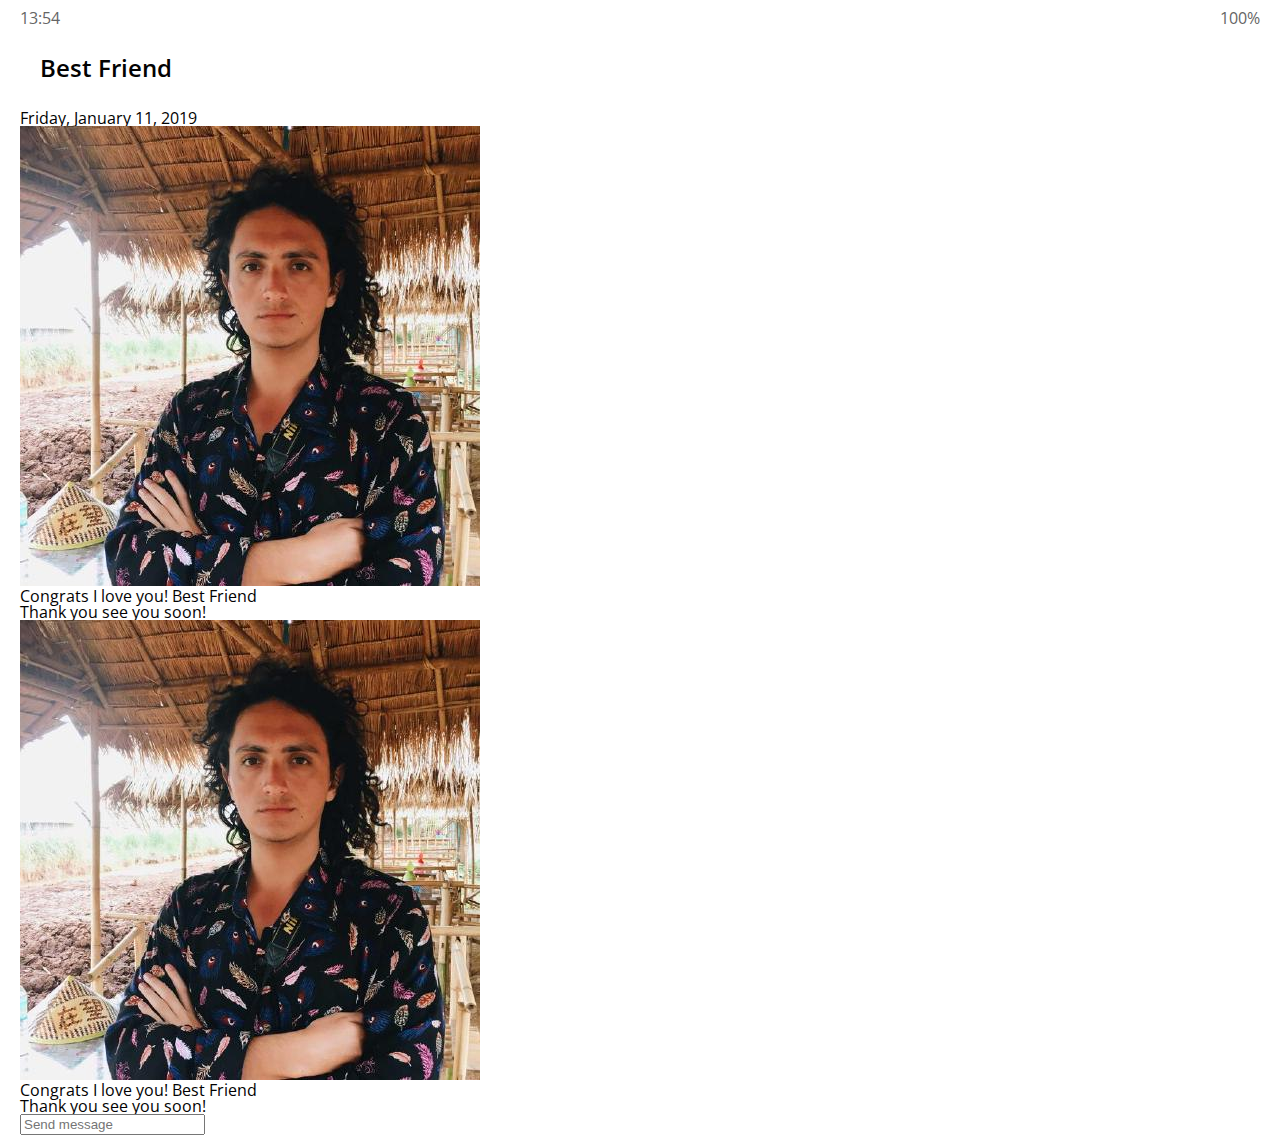
<file: chat.html>
<!DOCTYPE html>
<html lang="en">
  <head>
    <meta charset="UTF-8" />
    <meta name="viewport" content="width=device-width, initial-scale=1.0" />
    <meta http-equiv="X-UA-Compatible" content="ie=edge" />
    <link rel="stylesheet" href="https://use.fontawesome.com/releases/v5.8.1/css/all.css" integrity="sha384-50oBUHEmvpQ+1lW4y57PTFmhCaXp0ML5d60M1M7uH2+nqUivzIebhndOJK28anvf" crossorigin="anonymous">
    <link rel="stylesheet" href="css/styles.css">
    <title>Chat | Kakao Clone</title>
</head>
<body class="chats-body">
    <div class="header-wrapper">
        <div class="status-bar">
            <div class="status-bar__column">
                <span class="status-bar__clock">13:54</span>
            </div>
            <div class="status-bar__column">
                <i class="fas fa-clock"></i>
                <i class="fas fa-volume-mute"></i>
                <i class="fas fa-wifi"></i>
                <span class="status-bar__battery-level">100%</span>
                <i class="fas fa-battery-full"></i>
            </div>
        </div>
        <header class="header">
            <div class="header__header-column">
                <a href="index.html" class="header__back-btn">
                    <i class="fas fa-arrow-left"></i>
                </a>
                <h1 class="header__title">Best Friend</h1>
            </div>
            <div class="header__header-column">
                <span class="header__icon">
                    <i class="fas fa-search"></i>
                </span>
                <span class="header__icon">
                    <i class="fas fa-bars"></i>
                </span>
            </div>
        </header>
    </div>
    <main class="chat-screen">
        <ul class="chat__messages">
            <span class="chat__timestamp">Friday, January 11, 2019</span>
            <li class="incoming-message message">
                <img src="images/avatar.jpg" class="m-avatar message__avatar" />
                <div class="message__content">
                    <span class="message__bubble">
                        Congrats I love you!
                    </span>
                    <span class="message__author">Best Friend</span>
                </div>
                <span class="message__timestamp"></span>
            </li>
            <li class="sent-message message">
                <div class="message__content">
                    <span class="message__bubble">
                        Thank you see you soon!
                    </span>
                </div>
            </li>
            <li class="incoming-message message">
                <img src="images/avatar.jpg" class="m-avatar message__avatar" />
                <div class="message__content">
                    <span class="message__bubble">
                        Congrats I love you!
                    </span>
                    <span class="message__author">Best Friend</span>
                </div>
                <span class="message__timestamp"></span>
            </li>
            <li class="sent-message message">
                <div class="message__content">
                    <span class="message__bubble">
                        Thank you see you soon!
                    </span>
                </div>
            </li>
        </ul>
    </main>
    <div class="chat__write--container">
        <input class="chat__write" type="text" placeholder="Send message" class="chat__write-input" />
        <div class="chat__icon-left chat__icon">
            <i class="far fa-plus-square"></i>
        </div>
        <div class="chat__icon-right chat__icon">
            <span class="chat__write-icon">
                <i class="far fa-smile-wink"></i>
            </span>
            <span class="chat__write-icon">
                <i class="fas fa-microphone"></i>
            </span>
        </div>
    </div>
</body>
</html>
</file>
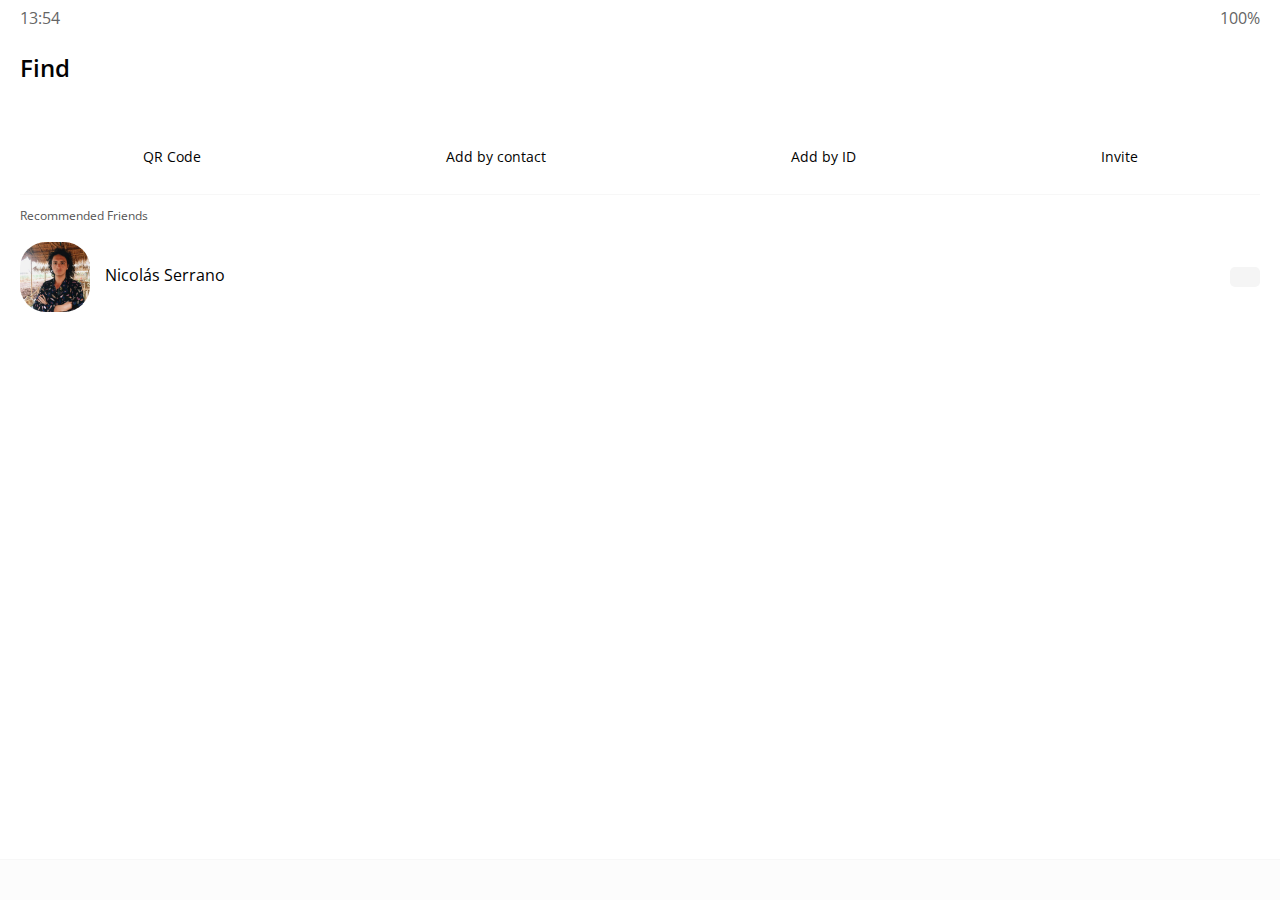
<file: find.html>
<!DOCTYPE html>
<html lang="en">
<head>
    <meta charset="UTF-8">
    <meta name="viewport" content="width=device-width, initial-scale=1.0">
    <meta http-equiv="X-UA-Compatible" content="ie=edge">
    <link rel="stylesheet" href="https://use.fontawesome.com/releases/v5.8.1/css/all.css" integrity="sha384-50oBUHEmvpQ+1lW4y57PTFmhCaXp0ML5d60M1M7uH2+nqUivzIebhndOJK28anvf" crossorigin="anonymous">
    <link rel="stylesheet" href="css/styles.css">
    <title>Find | Kakao Clone</title>
</head>
<body>
    <div class="status-bar">
        <div class="status-bar__column">
            <span class="status-bar__clock">13:54</span>
        </div>
        <div class="status-bar__column">
            <i class="fas fa-clock"></i>
            <i class="fas fa-volume-mute"></i>
            <i class="fas fa-wifi"></i>
            <span class="status-bar__battery-level">100%</span>
            <i class="fas fa-battery-full"></i>
        </div>
    </div>
    <header class="header">
        <div class="header__header-column">
            <h1 class="header__title">Find</h1>
        </div>
        <div class="header__header-column">
            <span class="header__icon">
                <i class="fas fa-search"></i>
            </span>
            <span class="header__icon">
                <i class="fas fa-cog"></i>
            </span>
        </div>
    </header>
    <main class="find">
        <header class="find__header">
            <ul class="find__header-list">
                <li class="find__header-btn header-btn">
                    <span class="header-btn__icon">
                        <i class="fas fa-qrcode fa-2x"></i>
                    </span>
                    <span class="header-btn__title">
                        QR Code
                    </span>
                </li>
                <li class="find__header-btn header-btn">
                    <span class="header-btn__icon">
                        <i class="fas fa-user-plus fa-2x"></i>
                    </span>
                    <span class="header-btn__title">
                        Add by contact
                    </span>
                </li>
                <li class="find__header-btn header-btn">
                    <span class="header-btn__icon">
                            <i class="fas fa-passport fa-2x"></i>
                    </span>
                    <span class="header-btn__title">
                        Add by ID
                    </span>
                </li>
                <li class="find__header-btn header-btn">
                    <span class="header-btn__icon">
                        <i class="far fa-envelope fa-2x"></i>
                    </span>
                    <span class="header-btn__title">
                        Invite
                    </span>
                </li>
            </ul>
        </header>
        <ul class="find__recommended">
            <h5 class="find__title">
                Recommended Friends
            </h5>
            <li class="find__friend friend friend--lg">
                <div class="friend__column">
                    <img src="images/avatar.jpg" class="g-avatar friend__avatar" />
                    <div class="friend__content">
                        <span class="friend__name">
                            Nicolás Serrano
                        </span>
                    </div>
                </div>
                <div class="friend__column">
                    <div class="friend__add-btn">
                        <i class="fas fa-user-plus"></i>
                    </div>
                </div>
            </li>
        </ul>
    </main>
    <nav class="nav">
        <ul class="nav__list">
            <li class="nav__list-item">
                <a href="friends.html" class="nav__list-link">
                    <i class="far fa-user"></i>
                </a>
            </li>
            <li class="nav__list-item">
                <a href="index.html" class="nav__list-link">
                    <i class="far fa-comment"></i>
                </a>
            </li>
            <li class="nav__list-item">
                <a href="find.html" class="nav__list-link">
                    <i class="fas fa-search"></i>
                </a>
            </li>
            <li class="nav__list-item">
                <a href="more.html" class="nav__list-link">
                    <i class="fas fa-ellipsis-h"></i>
                </a>
            </li>
        </ul>
    </nav>
</body>
</html>
</file>
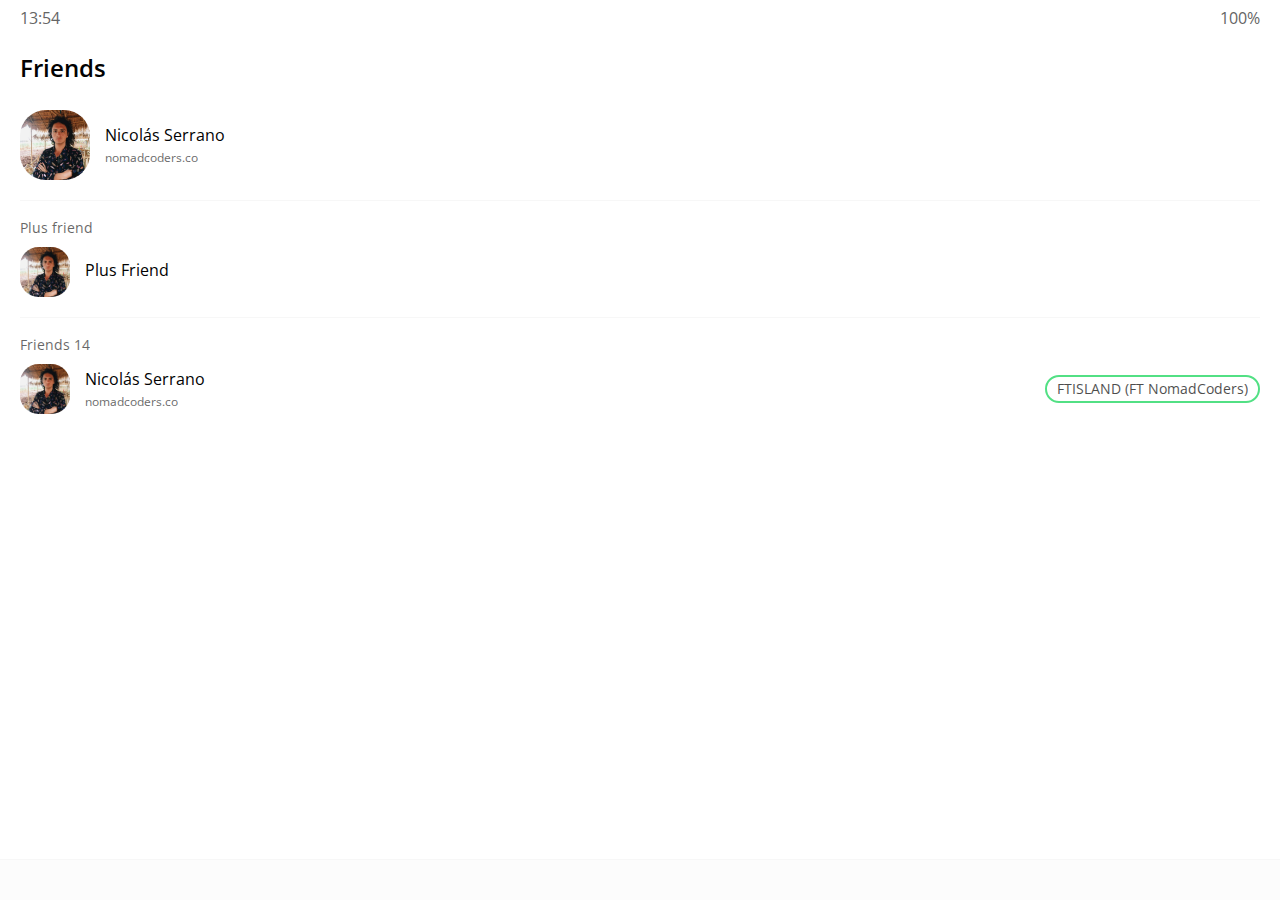
<file: friends.html>
<!DOCTYPE html>
<html lang="en">
<head>
    <meta charset="UTF-8">
    <meta name="viewport" content="width=device-width, initial-scale=1.0">
    <meta http-equiv="X-UA-Compatible" content="ie=edge">
    <link rel="stylesheet" href="https://use.fontawesome.com/releases/v5.8.1/css/all.css" integrity="sha384-50oBUHEmvpQ+1lW4y57PTFmhCaXp0ML5d60M1M7uH2+nqUivzIebhndOJK28anvf" crossorigin="anonymous">
    <link rel="stylesheet" href="css/styles.css">
    <title>Friends | Kakao Clone</title>
</head>
<body>
    <div class="status-bar">
        <div class="status-bar__column">
            <span class="status-bar__clock">13:54</span>
        </div>
        <div class="status-bar__column">
            <i class="fas fa-clock"></i>
            <i class="fas fa-volume-mute"></i>
            <i class="fas fa-wifi"></i>
            <span class="status-bar__battery-level">100%</span>
            <i class="fas fa-battery-full"></i>
        </div>
    </div>
    <header class="header">
        <div class="header__header-column">
            <h1 class="header__title">Friends</h1>
            </div>
        <div class="header__header-column">
            <span class="header__icon">
                <i class="fas fa-search"></i>
            </span>
            <span class="header__icon">
              <i class="fas fa-cog"></i>
            </span>
        </div>
    </header>
    <main class="friends">
        <header class="friends__header">
            <div class="friends__friend friend">
                <div class="friend__column">
                    <img src="images/avatar.jpg" class="g-avatar friend__avatar">
                    <div class="friend__content">
                        <span class="friend__name">
                            Nicolás Serrano
                        </span>
                        <span class="friend__status">
                            nomadcoders.co
                        </span>
                    </div>
                </div>
            </div>
        </header>
        <div class="friends__plus">
            <h5 class="friends__title">Plus friend</h5>
            <div class="friends__friend friend">
                <div class="friend__column">
                    <img src="images/avatar.jpg" class="friend__avatar">
                    <div class="friend__content">
                        <span class="friend__name">
                            Plus Friend
                        </span>
                    </div>
                </div>
            </div>
        </div>
        <ul class="friends__list">
            <h3 class="friends__title">Friends 14</h3>
            <li class="friends__friend friend friend--lg">
                <div class="friend__column">
                    <img src="images/avatar.jpg" class="friend__avatar">
                    <div class="friend__content">
                        <span class="friend__name">
                            Nicolás Serrano
                        </span>
                        <span class="friend__status">
                            nomadcoders.co
                        </span>
                    </div>
                </div>
                <div class="friend__column">
                    <div class="friend__now-listening">
                        <span>
                            FTISLAND (FT NomadCoders)
                            <i class="fas fa-play"></i>
                        </span>
                    </div>
                </div>
            </li>
        </ul>
    </main>
    <nav class="nav">
        <ul class="nav__list">
            <li class="nav__list-item">
                <a href="friends.html" class="nav__list-link">
                    <i class="fas fa-user"></i>
                </a>
            </li>
            <li class="nav__list-item">
                <a href="index.html" class="nav__list-link">
                    <i class="far fa-comment"></i>
                </a>
            </li>
            <li class="nav__list-item">
                <a href="find.html" class="nav__list-link">
                    <i class="fas fa-search"></i>
                </a>
            </li>
            <li class="nav__list-item">
                <a href="more.html" class="nav__list-link">
                    <i class="fas fa-ellipsis-h"></i>
                </a>
            </li>
        </ul>
    </nav>
</body>
</html>
</file>
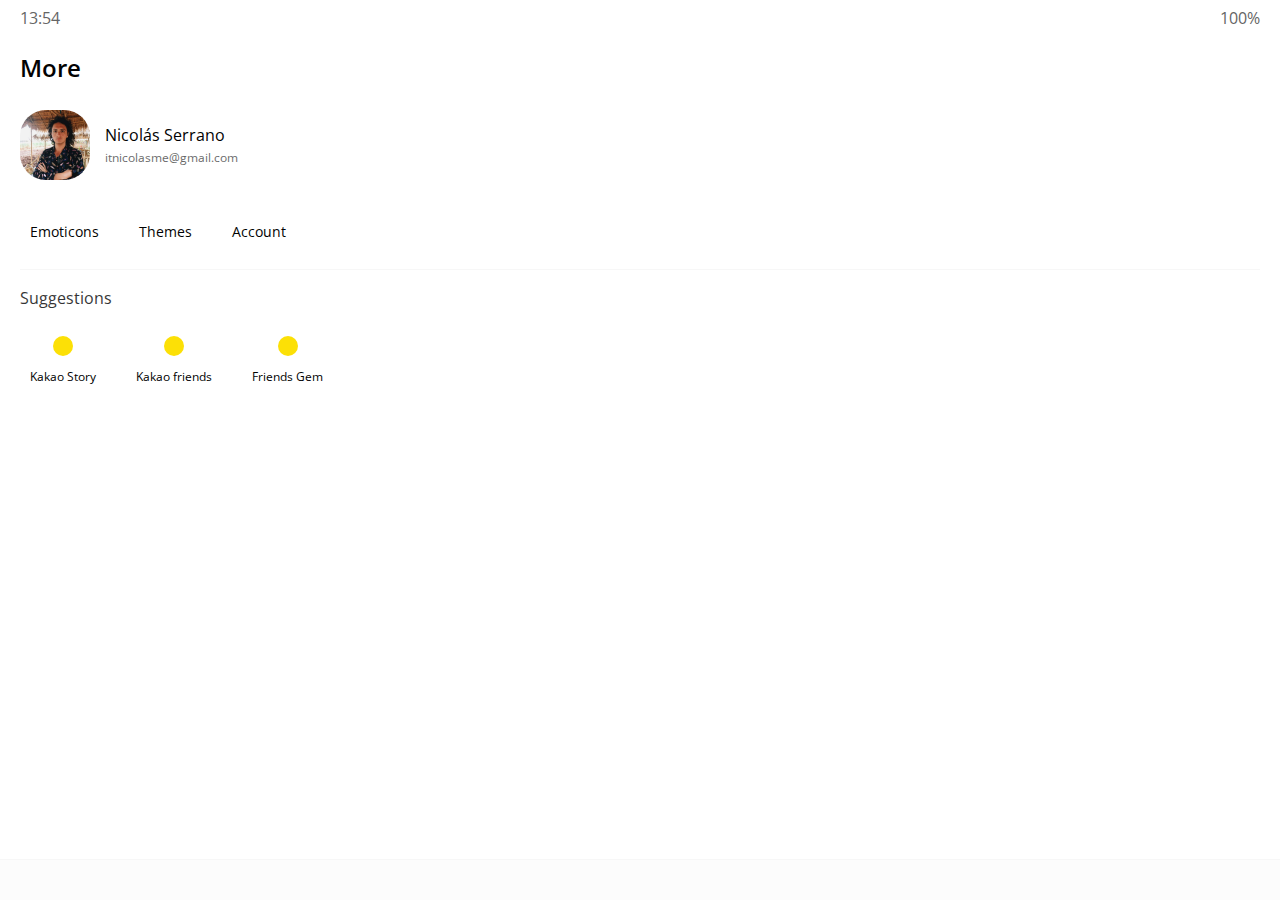
<file: more.html>
<!DOCTYPE html>
<html lang="en">
  <head>
    <meta charset="UTF-8" />
    <meta name="viewport" content="width=device-width, initial-scale=1.0" />
    <meta http-equiv="X-UA-Compatible" content="ie=edge" />
    <link rel="stylesheet" href="https://use.fontawesome.com/releases/v5.8.1/css/all.css" integrity="sha384-50oBUHEmvpQ+1lW4y57PTFmhCaXp0ML5d60M1M7uH2+nqUivzIebhndOJK28anvf" crossorigin="anonymous">
    <link rel="stylesheet" href="css/styles.css">
    <title>More | Kakao Clone</title>
</head>
<body>
    <div class="status-bar">
        <div class="status-bar__column">
            <span class="status-bar__clock">13:54 </span>
        </div>
        <div class="status-bar__column">
            <i class="fas fa-clock"></i>
            <i class="fas fa-volume-mute"></i>
            <i class="fas fa-wifi"></i>
            <span class="status-bar__battery-level">100%</span>
            <i class="fas fa-battery-full"></i>
        </div>
    </div>
    <header class="header">
        <div class="header__header-column">
            <h1 class="header__title">More</h1>
        </div>
        <div class="header__header-column">
            <span class="header__icon">
                <i class="fas fa-search"></i>
            </span>
            <span class="header__icon">
                <i class="fas fa-qrcode"></i>
            </span>
            <span class="header__icon">
                <a href="settings.html">
                    <i class="fas fa-cog"></i>
                </a>
            </span>
        </div>
    </header>
    <main class="more">
        <header class="more__header">
            <div class="friends__friend friend friend--lg">
                <div class="friend__column">
                    <img src="images/avatar.jpg" class="g-avatar friend__avatar">
                    <div class="friend__content">
                        <span class="friend__name">
                            Nicolás Serrano
                        </span>
                        <span class="friend__status">
                            itnicolasme@gmail.com
                        </span>
                    </div>
                </div>
                <div class="friend__column">
                    <i class="far fa-comment-alt fa-2x"></i>
                </div>
            </div>
            <ul class="more__btn-list">
                <li class="more__btn">
                    <span class="more__btn-icon">
                        <i class="far fa-smile fa-2x"></i>
                    </span>
                    <span class="more__btn-title">
                        Emoticons
                    </span>
                </li>
                <li class="more__btn">
                    <span class="more__btn-icon">
                        <i class="fas fa-brush fa-2x"></i>
                    </span>
                    <span class="more__btn-title">
                        Themes
                    </span>
                </li>
                <li class="more__btn">
                    <span class="more__btn-icon">
                        <i class="fab fa-kickstarter-k fa-2x"></i>
                    </span>
                    <span class="more__btn-title">
                        Account
                    </span>
                </li>
            </ul>
        </header>
        <section class="more__suggestions">
            <h5 class="more__title">Suggestions</h5>
            <ul class="more__suggestions-list">
                <li class="more__suggestion suggestion">
                    <span class="suggestion__icon">
                        <i class="fas fa-quote-right"></i>
                    </span>
                    <span class="suggestion__title">Kakao Story</span>
                </li>
                <li class="more__suggestion suggestion">
                    <span class="suggestion__icon">
                        <i class="fas fa-beer fa-2x"></i>
                    </span>
                    <span class="suggestion__title">Kakao friends</span>
                </li>
                <li class="more__suggestion suggestion">
                    <span class="suggestion__icon">
                        <i class="fas fa-gamepad fa-2x"></i>
                    </span>
                    <span class="suggestion__title">Friends Gem</span>
                </li>
            </ul>
        </section>
    </main>
    <nav class="nav">
        <ul class="nav__list">
            <li class="nav__list-item">
                <a href="friends.html" class="nav__list-link">
                    <i class="far fa-user"></i>
                </a>
            </li>
            <li class="nav__list-item">
                <a href="index.html" class="nav__list-link">
                    <i class="far fa-comment"></i>
                </a>
            </li>
            <li class="nav__list-item">
                <a href="find.html" class="nav__list-link">
                    <i class="fas fa-search"></i>
                </a>
            </li>
            <li class="nav__list-item">
                <a href="more.html" class="nav__list-link">
                    <i class="fas fa-ellipsis-h"></i>
                </a>
            </li>
        </ul>   
    </nav>
  </body>
</html>
</file>
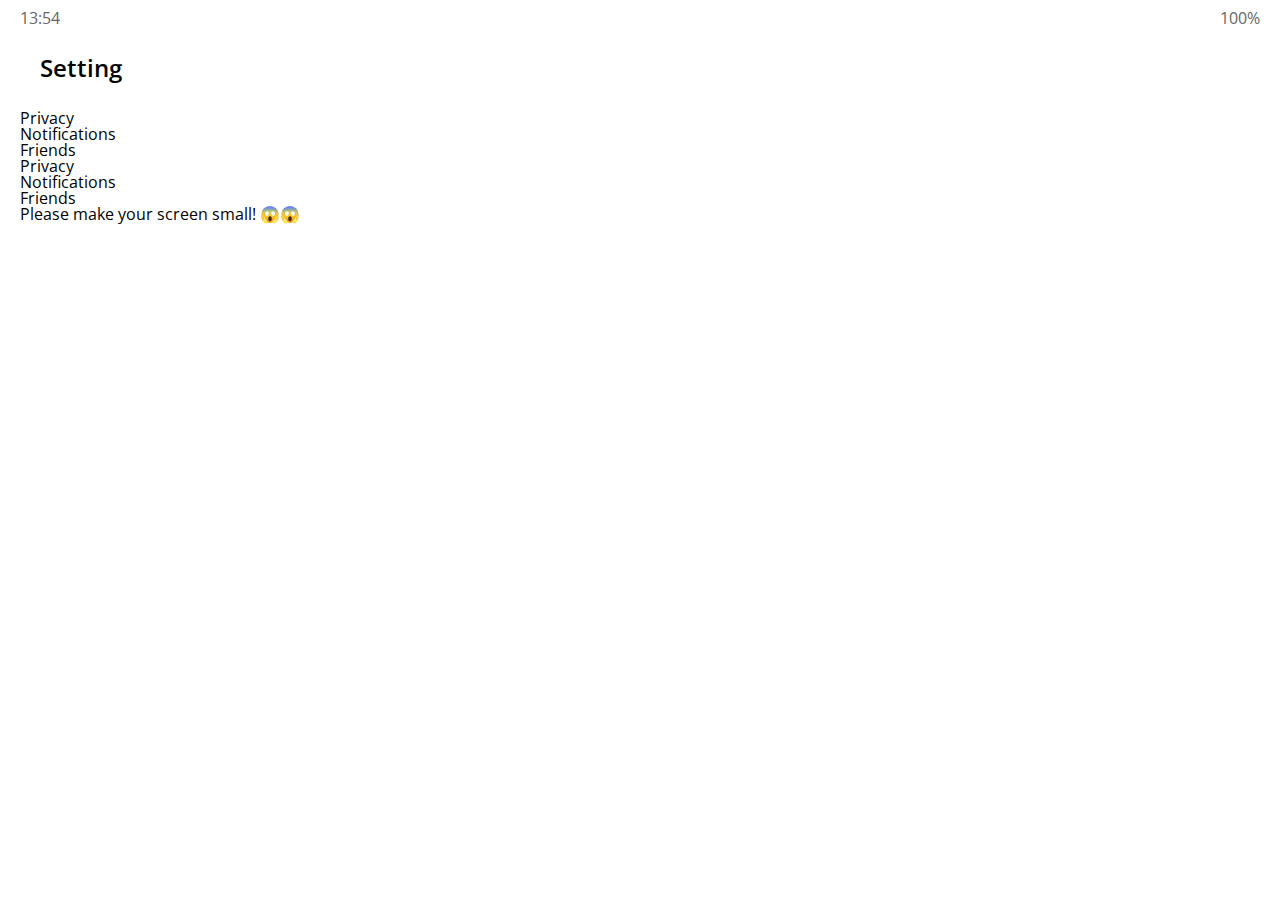
<file: settings.html>
<!DOCTYPE html>
<html lang="en">
  <head>
    <meta charset="UTF-8" />
    <meta name="viewport" content="width=device-width, initial-scale=1.0" />
    <meta http-equiv="X-UA-Compatible" content="ie=edge" />
    <link rel="stylesheet" href="https://use.fontawesome.com/releases/v5.8.1/css/all.css" integrity="sha384-50oBUHEmvpQ+1lW4y57PTFmhCaXp0ML5d60M1M7uH2+nqUivzIebhndOJK28anvf" crossorigin="anonymous">
    <link rel="stylesheet" href="css/styles.css">
    <title>Settings | Kakao Clone</title>
</head>
<body>
    <div class="status-bar">
        <div class="status-bar__column">
            <span class="status-bar__clock">13:54</span>
        </div>
        <div class="status-bar__column">
            <i class="fas fa-clock"></i>
            <i class="fas fa-volume-mute"></i>
            <i class="fas fa-wifi"></i>
            <span class="status-bar__battery-level">100%</span>
            <i class="fas fa-battery-full"></i>
        </div>
    </div>
    <header class="header">
        <div class="header__header-column">
            <a href="more.html" class="header__back-btn">
                <i class="fas fa-arrow-left"></i>
            </a>
            <h1 class="header__title">Setting</h1>
        </div>
        <div class="header__header-column">
            <span class="header__icon">
                <i class="fas fa-search"></i>
            </span>
        </div>
    </header>
    <main class="settings">
        <section class="settings__sections">
            <ul class="settings__list">
                <li class="settings__setting">
                    <span class="settings__icon">
                        <i class="fas fa-lock"></i>
                    </span>
                    <span class="settings__title">Privacy</span>
                </li>
                <li class="settings__setting">
                    <span class="settings__icon">
                        <i class="far fa-bell"></i>
                    </span>
                    <span class="settings__title">Notifications</span>
                </li>
                <li class="settings__setting">
                    <span class="settings__icon">
                        <i class="far fa-user"></i>
                    </span>
                    <span class="settings__title">Friends</span>
                </li>
            </ul>
        </section>
        <section class="settings__sections">
            <ul class="settings__list">
                <li class="settings__setting">
                    <span class="settings__icon">
                        <i class="fas fa-lock"></i>
                    </span>
                    <span class="settings__title">Privacy</span>
                </li>
                <li class="settings__setting">
                    <span class="settings__icon">
                        <i class="far fa-bell"></i>
                    </span>
                    <span class="settings__title">Notifications</span>
                </li>
                <li class="settings__setting">
                    <span class="settings__icon">
                        <i class="far fa-user"></i>
                    </span>
                    <span class="settings__title">Friends</span>
                </li>
            </ul>
        </section>
    </main>
    <div class="bigScreen">
        <span class="bigScreen__text">Please make your screen small! 😱😱</span>
    </div>
  </body>
</html>
</file>
<file: css/styles.css>
@import url('https://fonts.googleapis.com/css?family=Open+Sans:400,600&display=swap');
@import 'reset.css';
@import 'status-bar.css';
@import 'header.css';
@import 'nav-bar.css';
@import 'friend.css';
@import 'friends.css';
@import 'find.css';
@import 'more.css';

* {
    box-sizing: border-box;
}

body {
    background-color: white;
    padding: 10px 20px;
    color: #020202;
    font-family: 'Open Sans', -apple-system, BlinkMacSystemFont, 'Segoe UI', Roboto, Oxygen, Ubuntu, Cantarell, 'Open Sans', 'Helvetica Neue', sans-serif;
}

a {
    color: inherit;
    text-decoration: none;
}
</file>
